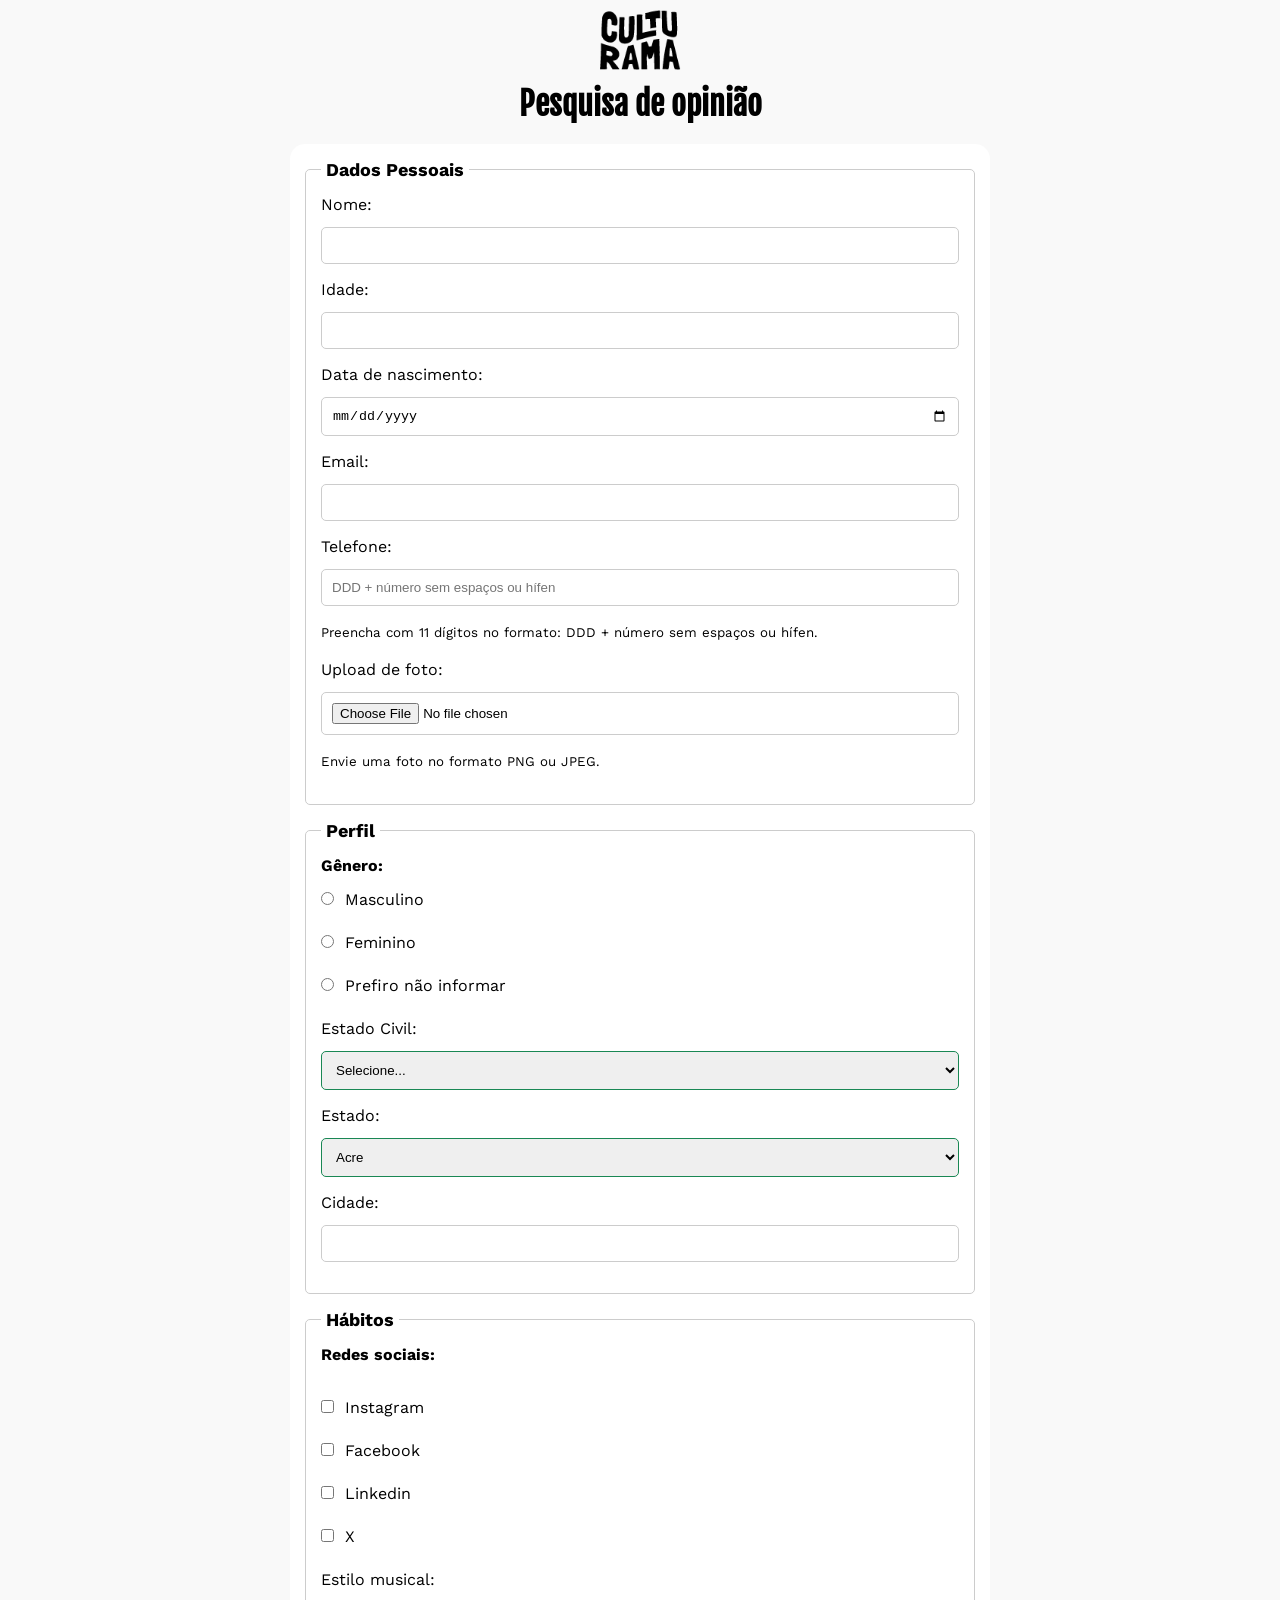
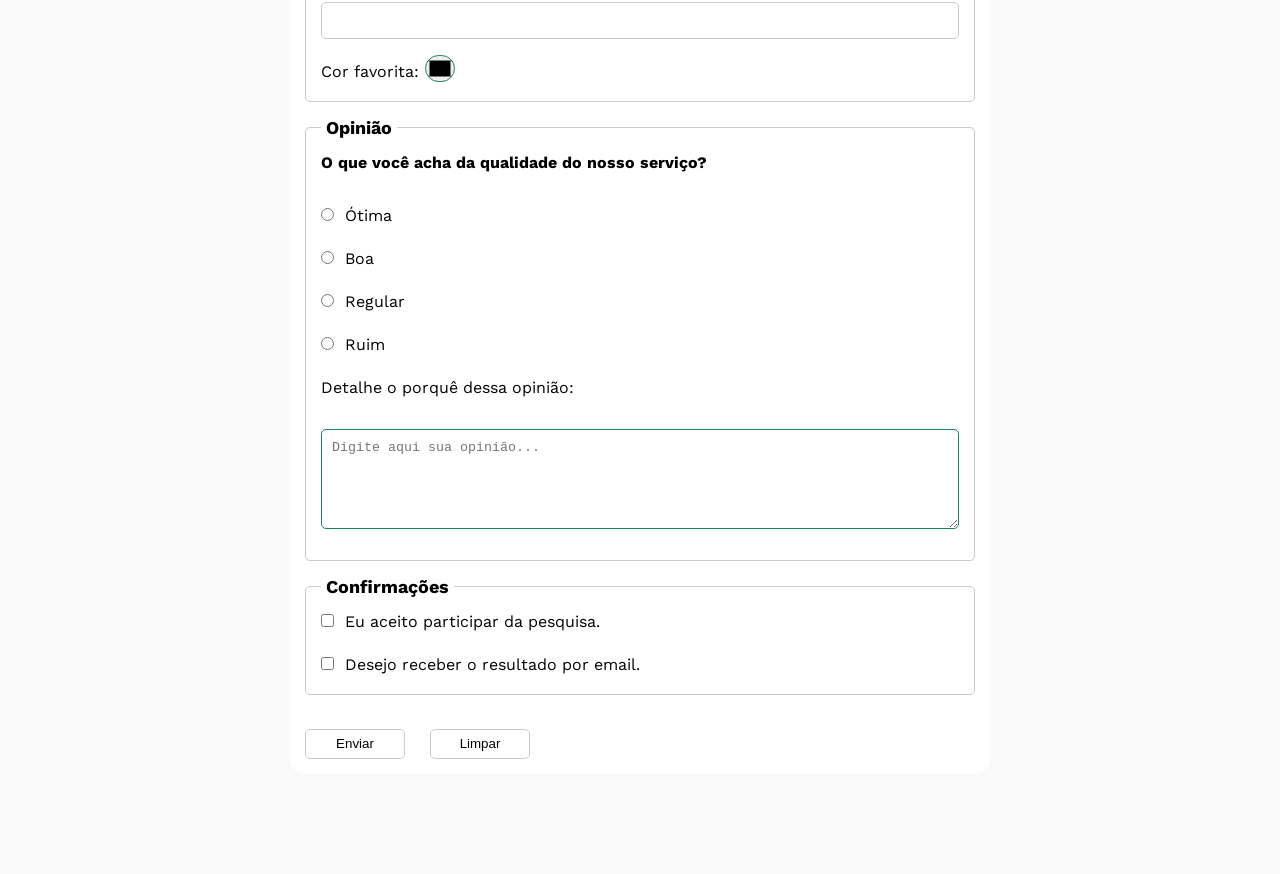
<file: index.html>
<!DOCTYPE html>
<html lang="pt-br">
    <head>
        <meta charset="UTF-8">
        <meta name="viewport" content="width=device-width, initial-scale=1.0">
        <link rel="stylesheet" href="css/style.css">
        <link rel="icon" href="culturama-favico.png">
        <link rel="preconnect" href="https://fonts.googleapis.com">
        <link rel="preconnect" href="https://fonts.gstatic.com" crossorigin>
        <link href="https://fonts.googleapis.com/css2?family=Fjalla+One&family=Work+Sans&display=swap" rel="stylesheet">
        <title>Pesquisa Culturama</title>
    </head>
    <body>

        <main>


            <header>
                <img src="img/logo-culturama.png" alt="logo culturama">
                <h1>Pesquisa de opinião</h1>
            </header>

            <section>

                <form action="sucesso.html" method="get">


                    <fieldset>
                        <legend>Dados Pessoais</legend>
                        




                        <label for="name">Nome: </label>
                        <input id="name" type="text" name="userName" required>
                        
                        <label for="age">Idade: </label>
                        <input id="age" type="number" name="userAge" min="12" max="100" required>
                        

                        <label for="birthD">Data de nascimento: </label>
                        <input id="birthD" type="date" name ="birthDate">
                        


                        <label for="email">Email: </label>
                        <input id="email" type="email" name="userEmail" required>
                        

                        <label for="phone">Telefone: </label>
                        <input id="phone" type="tel" name="userPhoneNumber" pattern="[0-9]{11}" placeholder="DDD + número sem espaços ou hífen" aria-describedby="phoneHelp">
                        <small id="phoneHelp">Preencha com 11 dígitos no formato: DDD + número sem espaços ou hífen.</small>
                        
                        <br>
    
                        <label for="img">Upload de foto: </label>
                        <input id="img" type="file" accept="image/*" name="userImage" aria-describedby="imageHelp">
                        <small id="imageHelp">Envie uma foto no formato PNG ou JPEG.</small>
                        

                    </fieldset>
                    

                    <fieldset>

                        <legend>Perfil</legend>
                       

                        <p>Gênero: </p>
                        

                        <input id="masc" type="radio" name="userGender" value="Masculino">
                        <label for="masc">Masculino</label>
                        <br>
                        <br>

                        <input id="fem" type="radio" name="userGender" value="Feminino">
                        <label for="fem">Feminino</label>
                        <br>
                        <br>

                        <input id="notInf" type="radio" name="userGender" value="notInformed">
                        <label for="notInf">Prefiro não informar</label>
                        <br>
                        <br>

                        <label for="maritalStatus">Estado Civil: </label>

                        <select name="maritalStatus">

                            <option value="notInformed">Selecione...</option>
                            <option value="married">Casado</option>
                            <option value="single">Solteiro</option>
                            <option value="divorced">Divorciado</option>
                            <option value="common-law marriage">União estável</option>
                        </select>

                        <label for="state">Estado: </label>
                        <select id="state" name="userState" required>

                            <option value="acre">Acre</option>
                            <option value="alagoas">Alagoas</option>
                            <option value="amapa">Amapá</option>
                            <option value="amazonas">Amazonas</option>
                            <option value="bahia">Bahia</option>
                            <option value="ceara">Ceará</option>
                            <option value="distritoFederal">Distrito Federal</option>
                            <option value="espíritoSanto">Espírito Santo</option>
                            <option value="goias">Goiás</option>
                            <option value="maranhao">Maranhão</option>
                            <option value="matoGrossoDoSul">Mato Grosso do Sul</option>
                            <option value="matoGrosso">Mato Grosso</option>
                            <option value="MinasGerais">Minas Gerais</option>
                            <option value="para">Pará</option>
                            <option value="paraiba">Paraíba</option>
                            <option value="parana">Paraná</option>
                            <option value="pernambuco">Pernambuco</option>
                            <option value="piauí">Piauí</option>
                            <option value="riodeJaneiro">Rio de Janeiro</option>
                            <option value="riograndedoNorte">Rio Grande do Norte</option>
                            <option value="riograndedoSul">Rio Grande do Sul</option>
                            <option value="rondonia">Rondônia</option>
                            <option value="roraima">Roraima</option>
                            <option value="santaCatarina">Santa Catarina</option>
                            <option value="sãoPaulo">São Paulo</option>
                            <option value="sergipe">Sergipe</option>
                            <option value="tocantins">Tocantins</option>
                        </select>

                        <label for="city">Cidade: </label>
                        <input id="city" type="text" name="cityUser">




                    </fieldset>
                    


                    <fieldset>
                        <legend>Hábitos</legend>
                        
                        <p>Redes sociais: </p>
                        <br>
                        <input id="instagram" type="checkbox" name="social" value="instagram">
                        <label for="instagram">Instagram</label>
                        <br>
                        <br>
                        <input id="facebook" type="checkbox" name="social" value="facebook">
                        <label for="facebook">Facebook</label>
                        <br>
                        <br>
                        <input id="linkedin" type="checkbox" name="social" value="linkedin">
                        <label for="linkedin">Linkedin</label>
                        <br>
                        <br>
                        <input id="X" type="checkbox" name="social" value="x">
                        <label for="X">X</label>
                        <br>
                        <br>

                        <label for="musicStyle">Estilo musical: </label>
                        <input list="styleTypes" id="musicStyle" name="userMusicStyle"  type="text">
                        <datalist id="styleTypes">
                            <option value="Rock"></option>
                            <option value="MPB"></option>
                            <option value="Pagode"></option>
                            <option value="Hip-hop"></option>
                        </datalist>

                        
                        <label for="favoriteColor">Cor favorita: </label>
                        <input type="color" name="userFavoriteColor" id="favoriteColor">


                    </fieldset>
                    

                    <fieldset>
                        <legend>Opinião</legend>
                        
                        <p>O que você acha da qualidade do nosso serviço?</p>
                        <br>

                        <input type="radio" id="otima" name="userServiceOption">
                        <label for="otima">Ótima</label><br>
                        <br>

                        <input type="radio" id="boa" name="userServiceOption">
                        <label for="boa">Boa</label><br>
                        <br>

                        <input type="radio" id="regular" name="userServiceOption">
                        <label for="regular">Regular</label><br>
                        <br>

                        <input type="radio" id="ruim" name="userServiceOption">
                        <label for="ruim">Ruim</label><br>
                        <br>

                        <label for="comment">Detalhe o porquê dessa opinião: </label>
                        <br>
                        <br>
                        <textarea id="comment" name="userComment" placeholder="Digite aqui sua opinião..." ></textarea>
                    
                        
                    </fieldset>
                   


                    <fieldset>
                        <legend>Confirmações</legend>
                        
                        

                        <input type="checkbox" name="userLGPD" id="userLGPDTerm" value="accepted" required>
                        <label for="userLGPDTerm">Eu aceito participar da pesquisa.</label>
                        <br>
                        <br>

                        <input type="checkbox" name="userGetResult" id="getResult" value="accepted">
                        <label for="getResult">Desejo receber o resultado por email.</label>
                        <br>


                    </fieldset>






                    <br>
                    <button type="submit" aria-label="Enviar dados do formulário">Enviar</button>
                    <button type="reset" aria-label="Limpar dados do formulário">Limpar</button>


                </form>
            </section>





        </main>



    </body>
</html>
</file>
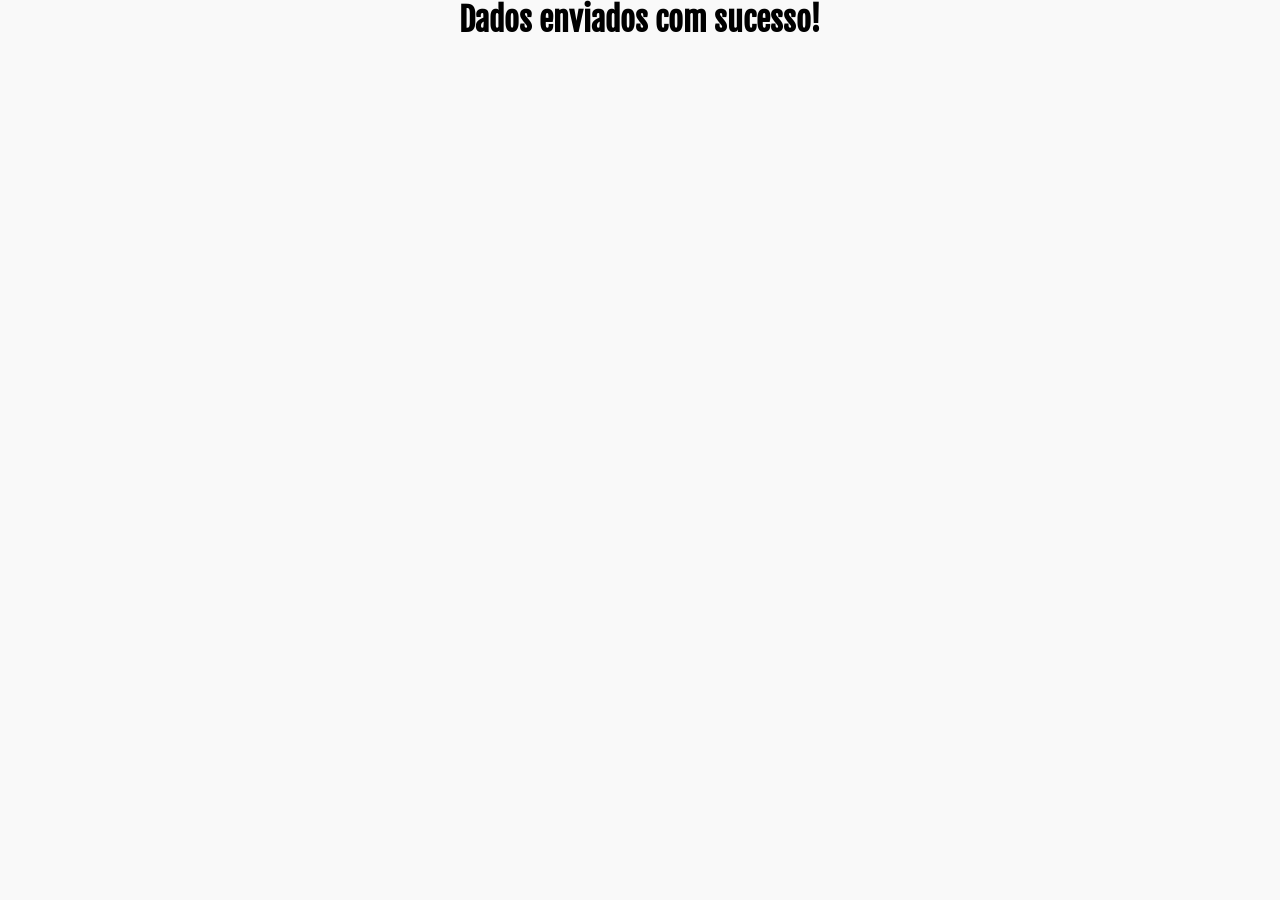
<file: sucesso.html>
<!DOCTYPE html>
<html lang="pt-br">
<head>
    <meta charset="UTF-8">
    <meta name="viewport" content="width=device-width, initial-scale=1.0">
    <link rel="stylesheet" href="css/style.css">
    <link rel="icon" href="culturama-favico.png">
    <link rel="preconnect" href="https://fonts.googleapis.com">
    <link rel="preconnect" href="https://fonts.gstatic.com" crossorigin>
    <link href="https://fonts.googleapis.com/css2?family=Fjalla+One&family=Work+Sans&display=swap" rel="stylesheet">
    

    <title>Pesquisa Culturama</title>
</head>
<body>
    
    <main>

        <header>
            <h1 role="alert">Dados enviados com sucesso!</h1>
        </header>
    </main>


</body>
</html>
</file>
<file: css/style.css>
* {
    margin: 0;
    padding: 0;
    box-sizing: border-box;
}

body {
    background-color: #f9f9f9;
    font-family: "Work Sans", sans-serif;
}

main {

    width: 100%;
    max-width: 700px;
    margin: 0 auto; /*Nao quero margem em cima nem em baixo, por isso o primeiro 0, e nas laterais para centralizar automaticamente = auto */


}

header {
    text-align: center;
    margin-bottom: 20px;
    
}

img {

    width: 100px;


}


h1 {

    font-family: "Fjalla One", sans-serif;
    text-align: center;
}

form {

    background-color: #ffffff;
    padding: 15px;
    border-radius: 15px;
    margin-bottom: 100px;
    
}

/* Mostra o estado de validação em todos os campos do formulário. */
form input:invalid,
form select:invalid,
form textarea:invalid {
    border-color: #dc3545;
}

form input:valid,
form select:valid,
form textarea:valid {
    border-color: #198754;
}


fieldset {
    padding: 15px;
    border: 1px solid #cccccc;
    border-radius: 5px;
    margin-bottom: 15px;
    
}

legend {
    font-weight: bold;
    font-size: 18px;
    padding: 0 5px;
}

label {

    display: inline-block;
    margin-bottom: 5px;
}

p {
    margin-bottom: 15px;
    font-weight: bold;
}

input[type="tel"],
input[type="file"] {
    margin-bottom: 0;
    
}

small {
    display:inline-block;
    margin-bottom: 20px;
}

input:not([type="radio"]):not([type="checkbox"]):not([type="color"]),
select,
textarea {
    display: block;
    width: 100%;
    padding: 10px;
    margin: 8px 0 16px;
    border: 1px solid #cccccc;
    border-radius: 5px;
}

textarea {
    min-height: 100px;
}

input[type="radio"],
input[type="checkbox"] {
    width: auto;
    margin: 0 6px 0 0;
}

input[type="color"] {
    width: 30px;
    padding: 0 1px;
    margin: 0 1px;
    border-radius: 500px;


}

button {

    width: 100px;
    height: 30px;
    margin-right: 20px;
    background-color: white;
    border: 1px solid #cccccc;
    border-radius: 5px;
    cursor: pointer;
}

button[type="submit"]:hover{
    background-color: green;
    color: #ffffff;
}

button[type="reset"]:hover{
    background-color: orangered;
    color: white;
}
</file>
